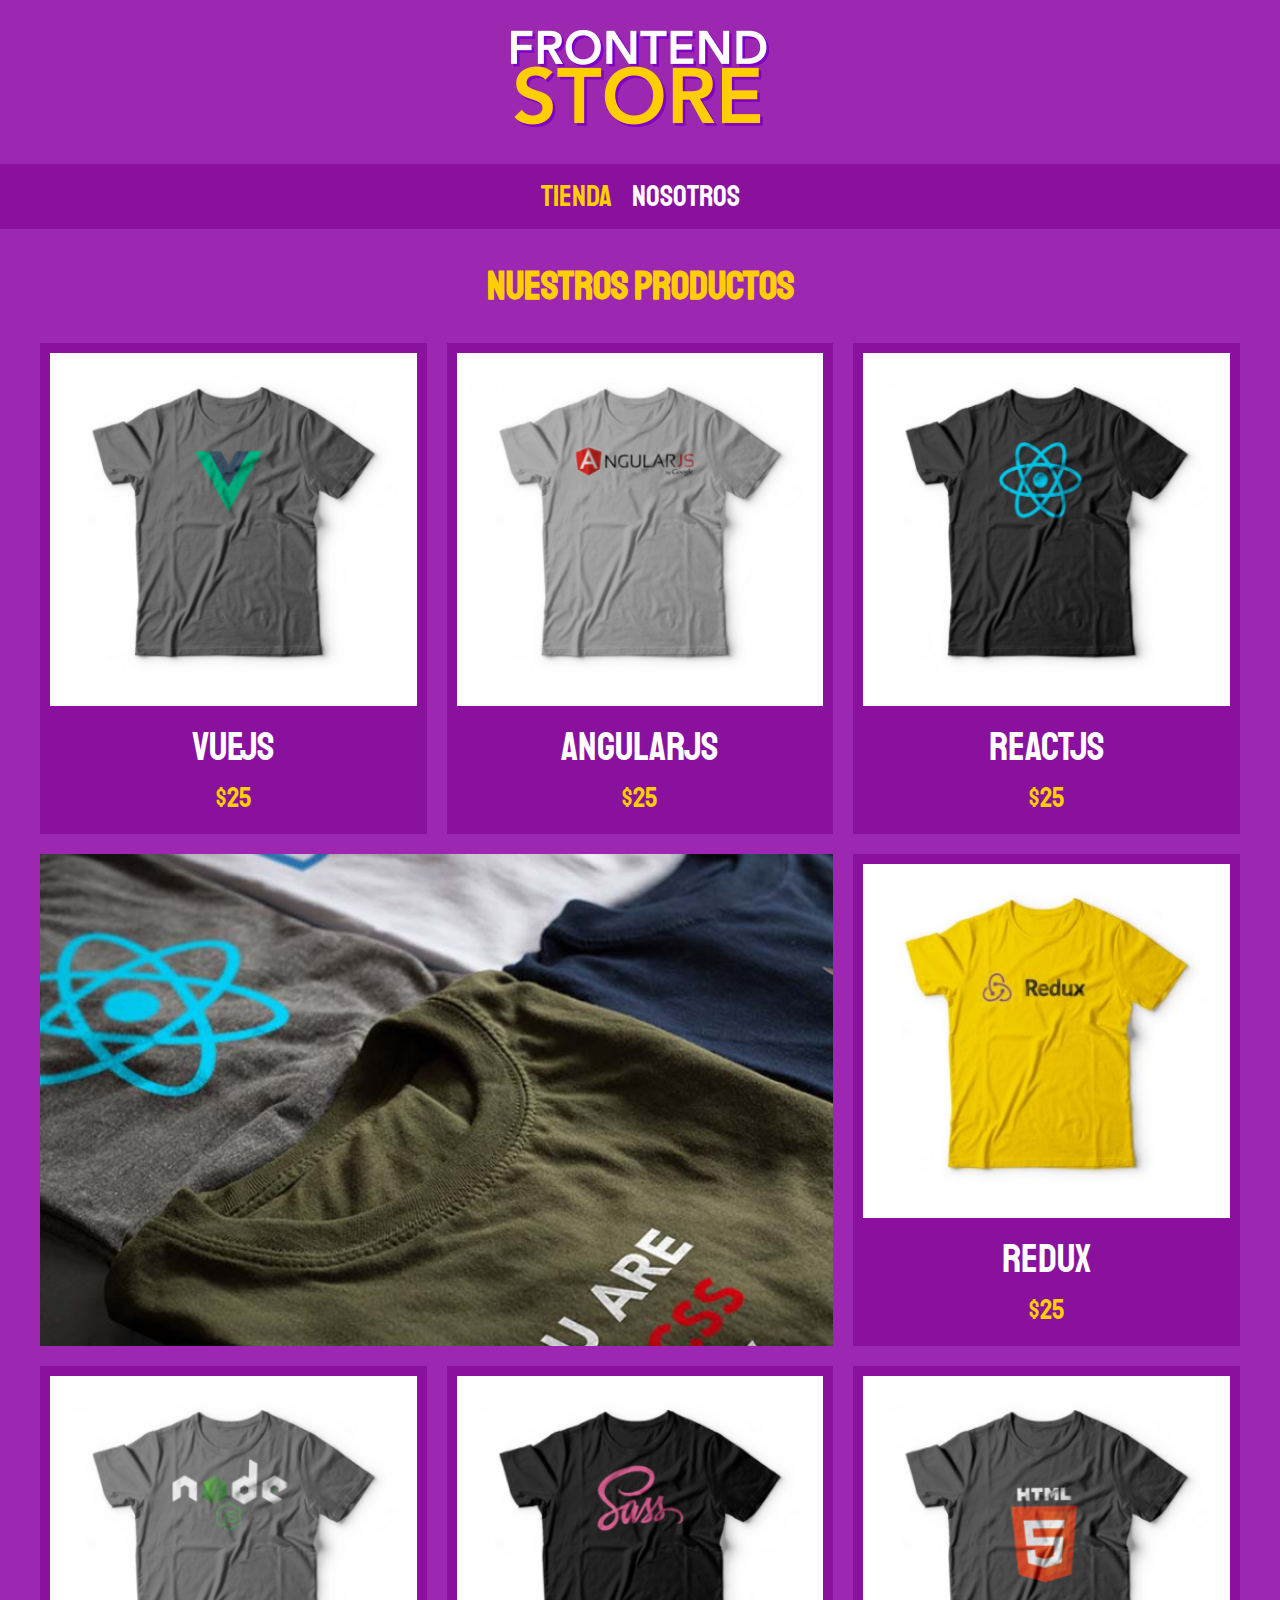
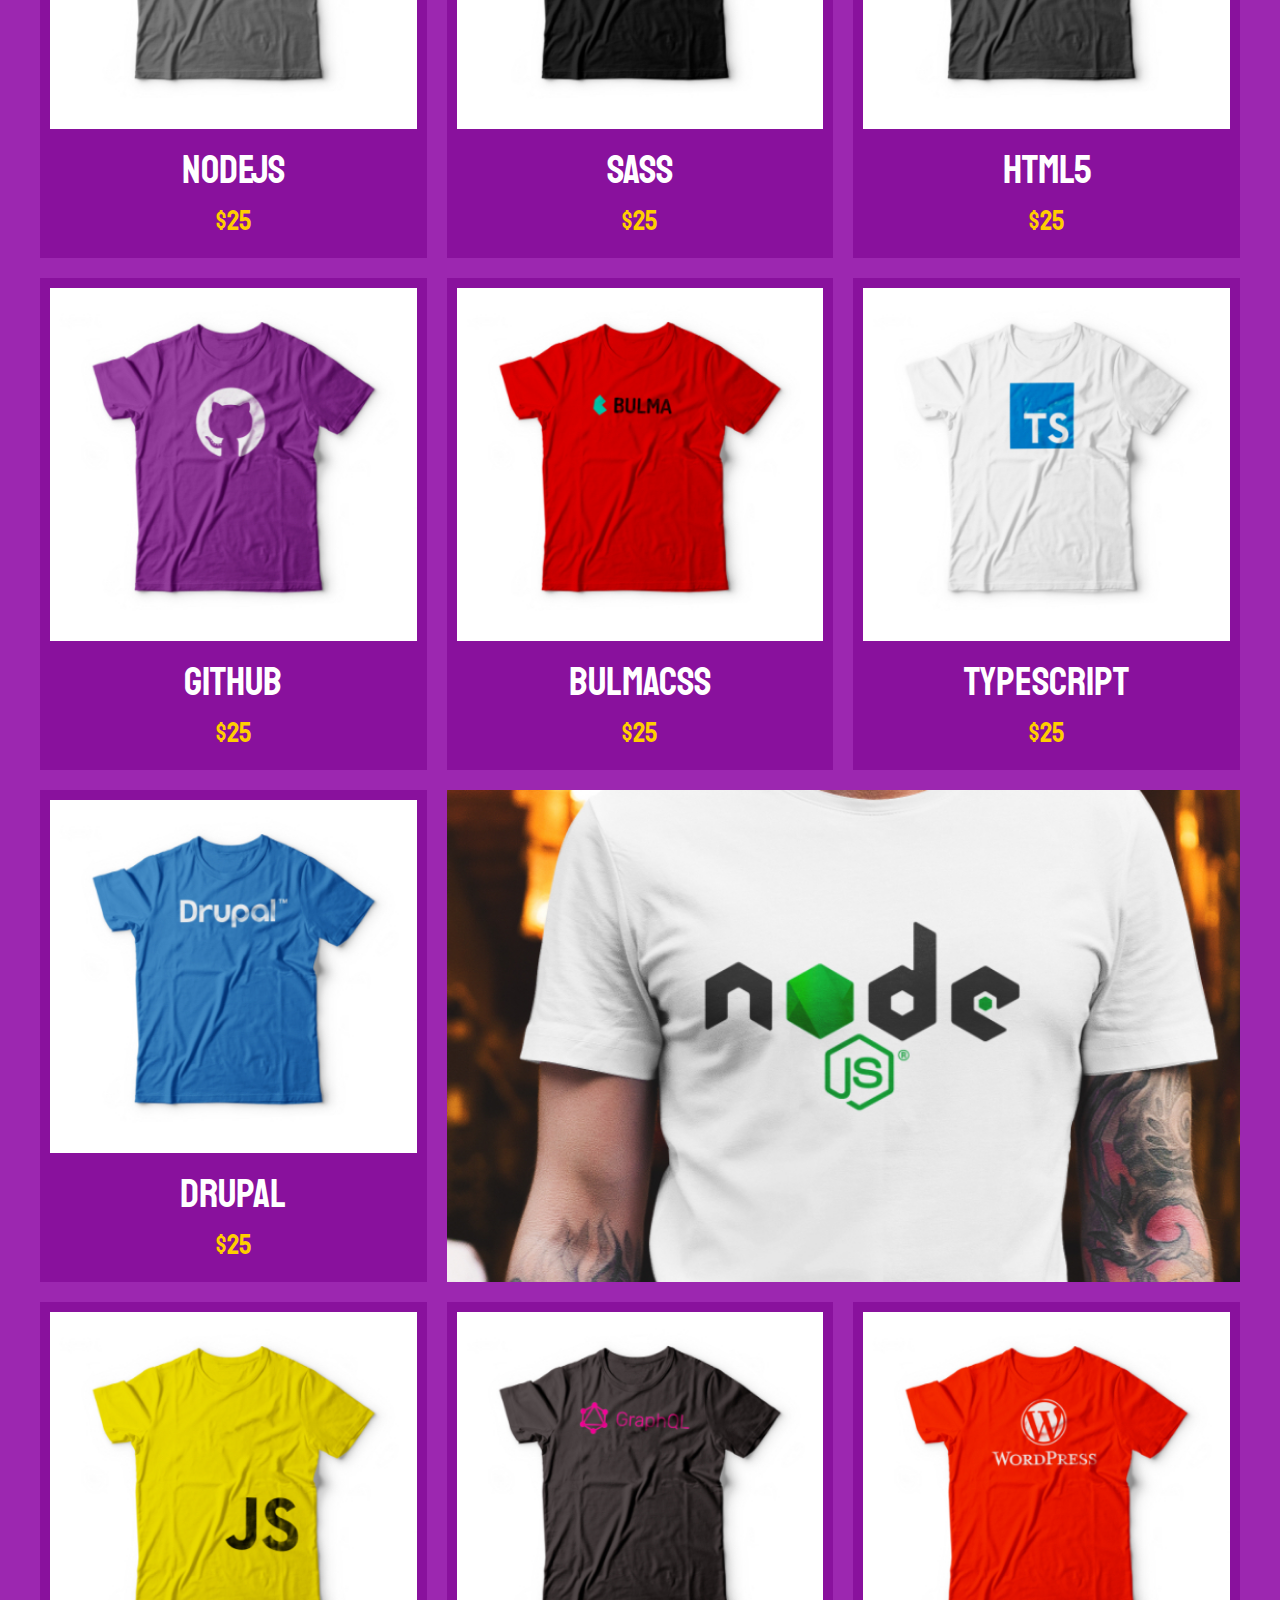
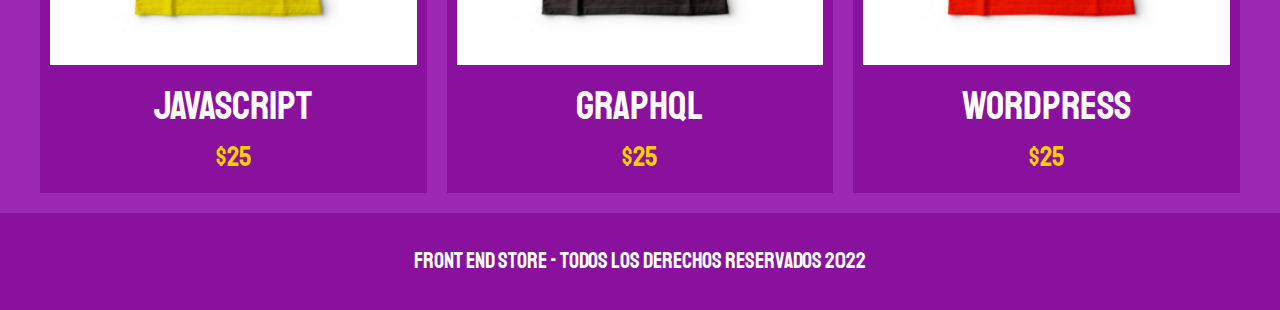
<file: index.html>
<!DOCTYPE html>
<html lang="en">
<head>
    <meta charset="UTF-8">
    <meta http-equiv="X-UA-Compatible" content="IE=edge">
    <meta name="viewport" content="width=device-width, initial-scale=1.0">
    <title>FrontEnd Store</title>
    <link rel="stylesheet" href="css/normalize.css">
    <link href="https://fonts.googleapis.com/css2?family=Staatliches&display=swap" rel="stylesheet">
    <link rel="stylesheet" href="css/style.css">
</head>
<body>
    <header class="header">
        <a href="index.html">
            <img class="header__logo" src="img/logo.png" alt="Logotipo">
        </a>
    </header>

    <nav class="navegacion">
        <a class="navegacion__enlace navegacion__enlace--activo" href="index.html">Tienda</a>
        <a class="navegacion__enlace" href="nosotros.html">Nosotros</a>
    </nav>

    <main class="contenedor">
        <h1>Nuestros Productos</h1>

        <div class="grid">
            <div class="producto">
                <a href="producto.html">
                    <img class="producto__imagen" src="img/1.jpg" alt="imagen camisa">
                    <div class="producto__informacion">
                        <p class="producto__nombre">VueJS</p>
                        <p class="producto__precio">$25</p>
                    </div>
                </a>
            </div> <!--Producto-->
            <div class="producto">
                <a href="producto.html">
                    <img class="producto__imagen" src="img/2.jpg" alt="imagen camisa">
                    <div class="producto__informacion">
                        <p class="producto__nombre">AngularJS</p>
                        <p class="producto__precio">$25</p>
                    </div>
                </a>
            </div> <!--Producto-->
            <div class="producto">
                <a href="producto.html">
                    <img class="producto__imagen" src="img/3.jpg" alt="imagen camisa">
                    <div class="producto__informacion">
                        <p class="producto__nombre">ReactJS</p>
                        <p class="producto__precio">$25</p>
                    </div>
                </a>
            </div> <!--Producto-->
            <div class="producto">
                <a href="producto.html">
                    <img class="producto__imagen" src="img/4.jpg" alt="imagen camisa">
                    <div class="producto__informacion">
                        <p class="producto__nombre">Redux</p>
                        <p class="producto__precio">$25</p>
                    </div>
                </a>
            </div> <!--Producto-->
            <div class="producto">
                <a href="producto.html">
                    <img class="producto__imagen" src="img/5.jpg" alt="imagen camisa">
                    <div class="producto__informacion">
                        <p class="producto__nombre">NodeJS</p>
                        <p class="producto__precio">$25</p>
                    </div>
                </a>
            </div> <!--Producto-->
            <div class="producto">
                <a href="producto.html">
                    <img class="producto__imagen" src="img/6.jpg" alt="imagen camisa">
                    <div class="producto__informacion">
                        <p class="producto__nombre">SASS</p>
                        <p class="producto__precio">$25</p>
                    </div>
                </a>
            </div> <!--Producto-->
            <div class="producto">
                <a href="producto.html">
                    <img class="producto__imagen" src="img/7.jpg" alt="imagen camisa">
                    <div class="producto__informacion">
                        <p class="producto__nombre">HTML5</p>
                        <p class="producto__precio">$25</p>
                    </div>
                </a>
            </div> <!--Producto-->
            <div class="producto">
                <a href="producto.html">
                    <img class="producto__imagen" src="img/8.jpg" alt="imagen camisa">
                    <div class="producto__informacion">
                        <p class="producto__nombre">Github</p>
                        <p class="producto__precio">$25</p>
                    </div>
                </a>
            </div> <!--Producto-->
            <div class="producto">
                <a href="producto.html">
                    <img class="producto__imagen" src="img/9.jpg" alt="imagen camisa">
                    <div class="producto__informacion">
                        <p class="producto__nombre">BulmaCSS</p>
                        <p class="producto__precio">$25</p>
                    </div>
                </a>
            </div> <!--Producto-->
            <div class="producto">
                <a href="producto.html">
                    <img class="producto__imagen" src="img/10.jpg" alt="imagen camisa">
                    <div class="producto__informacion">
                        <p class="producto__nombre">TypeScript</p>
                        <p class="producto__precio">$25</p>
                    </div>
                </a>
            </div> <!--Producto-->
            <div class="producto">
                <a href="producto.html">
                    <img class="producto__imagen" src="img/11.jpg" alt="imagen camisa">
                    <div class="producto__informacion">
                        <p class="producto__nombre">Drupal</p>
                        <p class="producto__precio">$25</p>
                    </div>
                </a>
            </div> <!--Producto-->
            <div class="producto">
                <a href="producto.html">
                    <img class="producto__imagen" src="img/12.jpg" alt="imagen camisa">
                    <div class="producto__informacion">
                        <p class="producto__nombre">JavaScript</p>
                        <p class="producto__precio">$25</p>
                    </div>
                </a>
            </div> <!--Producto-->
            <div class="producto">
                <a href="producto.html">
                    <img class="producto__imagen" src="img/13.jpg" alt="imagen camisa">
                    <div class="producto__informacion">
                        <p class="producto__nombre">GraphQL</p>
                        <p class="producto__precio">$25</p>
                    </div>
                </a>
            </div> <!--Producto-->
            <div class="producto">
                <a href="producto.html">
                    <img class="producto__imagen" src="img/14.jpg" alt="imagen camisa">
                    <div class="producto__informacion">
                        <p class="producto__nombre">Wordpress</p>
                        <p class="producto__precio">$25</p>
                    </div>
                </a>
            </div> <!--Producto-->

            <div class="grafico grafico--camisas"></div>
            <div class="grafico grafico--node"></div>
        </div>
    </main>

    <footer class="footer">
        <p class="footer__texto">Front End Store - Todos los derechos Reservados 2022</p>
    </footer>
</body>
</html>
</file>
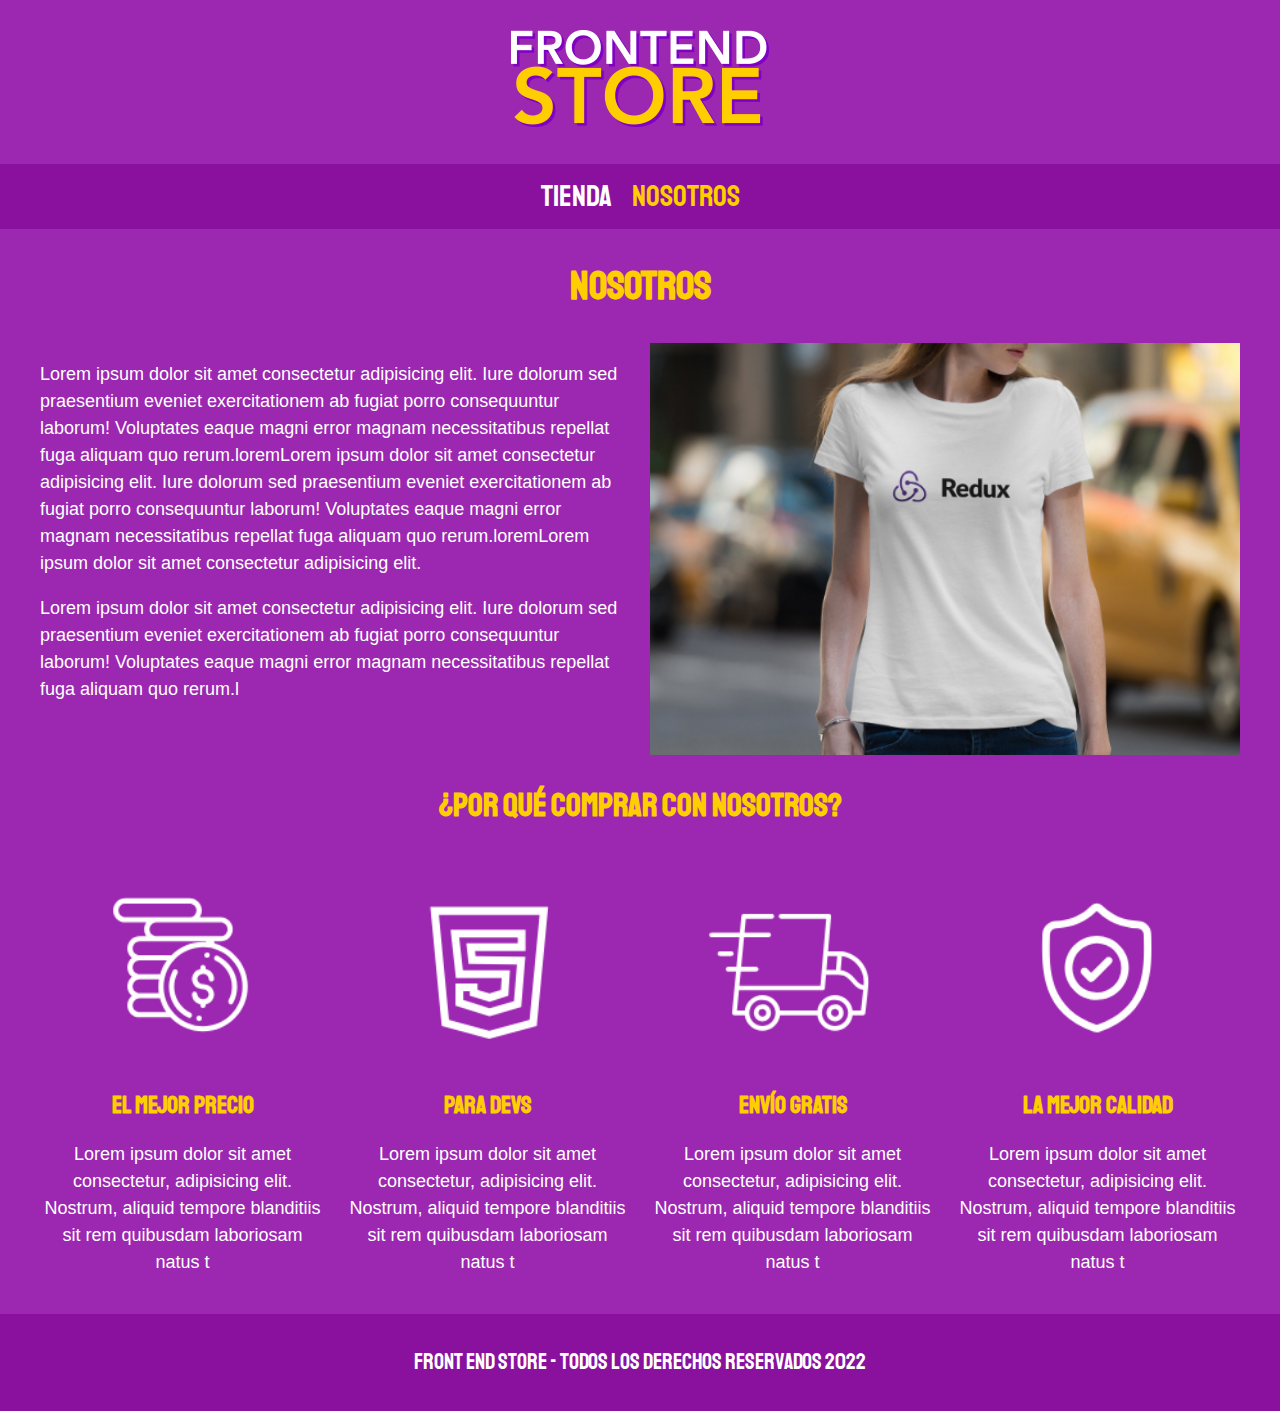
<file: nosotros.html>
<!DOCTYPE html>
<html lang="en">
<head>
    <meta charset="UTF-8">
    <meta http-equiv="X-UA-Compatible" content="IE=edge">
    <meta name="viewport" content="width=device-width, initial-scale=1.0">
    <title>FrontEnd Store</title>
    <link rel="stylesheet" href="css/normalize.css">
    <link href="https://fonts.googleapis.com/css2?family=Staatliches&display=swap" rel="stylesheet">
    <link rel="stylesheet" href="css/style.css">
</head>
<body>
    <header class="header">
        <a href="index.html">
            <img class="header__logo" src="img/logo.png" alt="Logotipo">
        </a>
    </header>

    <nav class="navegacion">
        <a class="navegacion__enlace " href="index.html">Tienda</a>
        <a class="navegacion__enlace navegacion__enlace--activo" href="nosotros.html">Nosotros</a>
    </nav>

    <main class="contenedor">
        <h1>Nosotros</h1>

        <div class="nosotros">
            <div class="nosotros__contenido">
                <p>Lorem ipsum dolor sit amet consectetur adipisicing elit. Iure dolorum sed praesentium eveniet exercitationem ab fugiat porro consequuntur laborum! Voluptates eaque magni error magnam necessitatibus repellat fuga aliquam quo rerum.loremLorem ipsum dolor sit amet consectetur adipisicing elit. Iure dolorum sed praesentium eveniet exercitationem ab fugiat porro consequuntur laborum! Voluptates eaque magni error magnam necessitatibus repellat fuga aliquam quo rerum.loremLorem ipsum dolor sit amet consectetur adipisicing elit. </p>

                <p>Lorem ipsum dolor sit amet consectetur adipisicing elit. Iure dolorum sed praesentium eveniet exercitationem ab fugiat porro consequuntur laborum! Voluptates eaque magni error magnam necessitatibus repellat fuga aliquam quo rerum.l</p>
            </div>
            <img class="nosotros__imagen" src="img/nosotros.jpg" alt="imagen nosotros">
        </div>
    </main>

    <section class="contenedor comprar">
        <h2 class="comprar__titulo">¿Por qué comprar con nosotros?</h2>

        <div class="bloques">
            <div class="bloque">
                <img class="bloque__imagen" src="img/icono_1.png" alt="porque comprar">
                <h3 class="bloque__titulo">El Mejor Precio</h3>
                <p>Lorem ipsum dolor sit amet consectetur, adipisicing elit. Nostrum, aliquid tempore blanditiis sit rem quibusdam laboriosam natus t</p>
            </div> <!--bloque-->

            <div class="bloque">
                <img class="bloque__imagen" src="img/icono_2.png" alt="porque comprar">
                <h3 class="bloque__titulo">Para Devs</h3>
                <p>Lorem ipsum dolor sit amet consectetur, adipisicing elit. Nostrum, aliquid tempore blanditiis sit rem quibusdam laboriosam natus t</p>
            </div> <!--bloque-->

            <div class="bloque">
                <img class="bloque__imagen" src="img/icono_3.png" alt="porque comprar">
                <h3 class="bloque__titulo">Envío Gratis</h3>
                <p>Lorem ipsum dolor sit amet consectetur, adipisicing elit. Nostrum, aliquid tempore blanditiis sit rem quibusdam laboriosam natus t</p>
            </div> <!--bloque-->

            <div class="bloque">
                <img class="bloque__imagen" src="img/icono_4.png" alt="porque comprar">
                <h3 class="bloque__titulo">La Mejor Calidad</h3>
                <p>Lorem ipsum dolor sit amet consectetur, adipisicing elit. Nostrum, aliquid tempore blanditiis sit rem quibusdam laboriosam natus t</p>
            </div> <!--bloque-->
        </div> <!--bloques-->
    </section>

    <footer class="footer">
        <p class="footer__texto">Front End Store - Todos los derechos Reservados 2022</p>
    </footer>
</body>
</html>
</file>
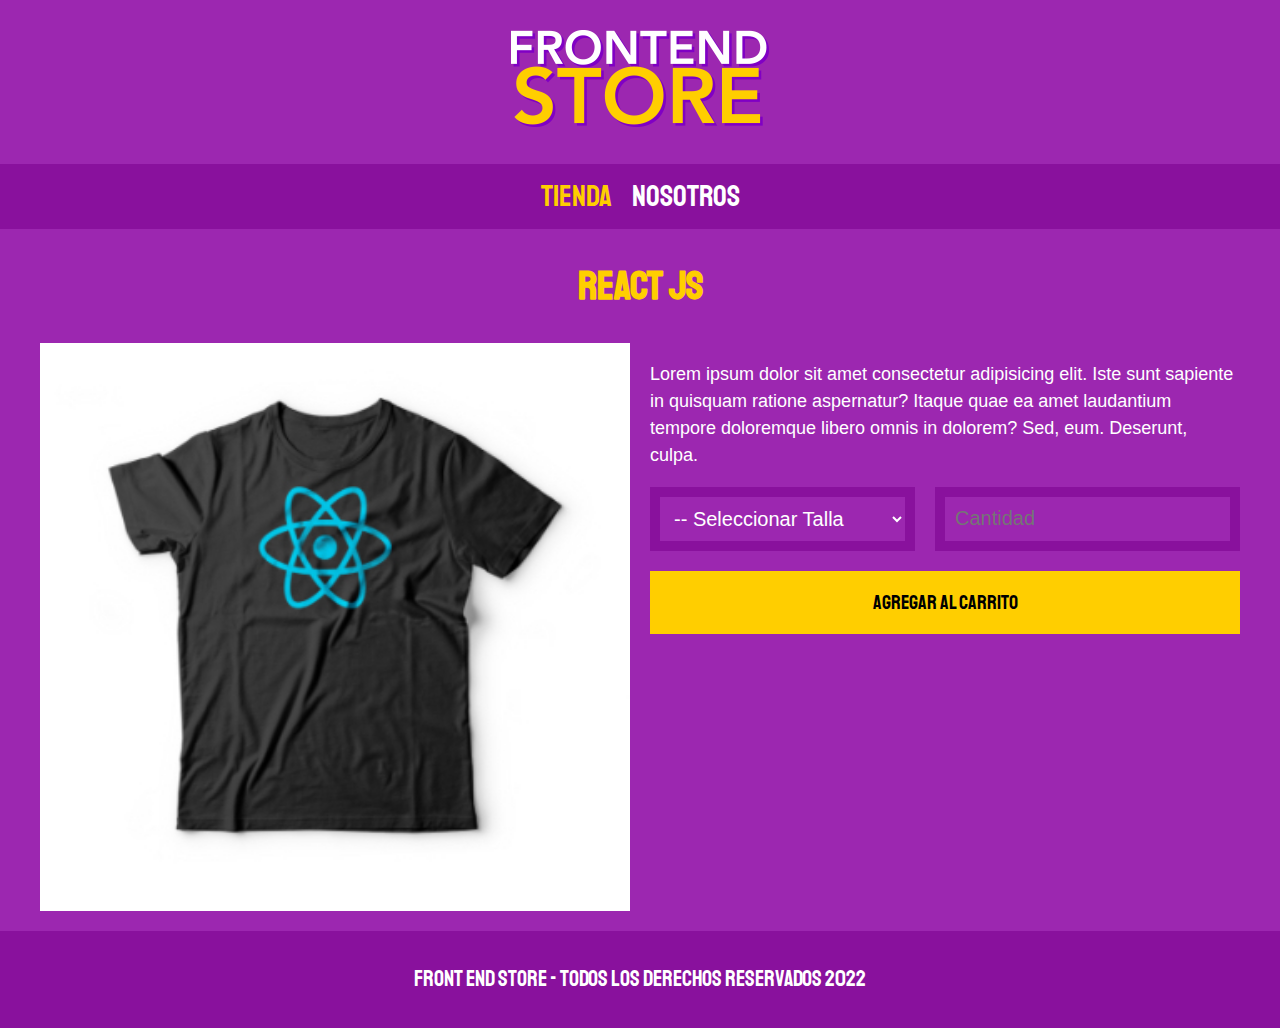
<file: producto.html>
<!DOCTYPE html>
<html lang="en">
<head>
    <meta charset="UTF-8">
    <meta http-equiv="X-UA-Compatible" content="IE=edge">
    <meta name="viewport" content="width=device-width, initial-scale=1.0">
    <title>FrontEnd Store</title>
    <link rel="stylesheet" href="css/normalize.css">
    <link href="https://fonts.googleapis.com/css2?family=Staatliches&display=swap" rel="stylesheet">
    <link rel="stylesheet" href="css/style.css">
</head>
<body>
    <header class="header">
        <a href="index.html">
            <img class="header__logo" src="img/logo.png" alt="Logotipo">
        </a>
    </header>

    <nav class="navegacion">
        <a class="navegacion__enlace navegacion__enlace--activo" href="index.html">Tienda</a>
        <a class="navegacion__enlace" href="nosotros.html">Nosotros</a>
    </nav>

    <main class="contenedor">
        <h1>React JS</h1>

        <div class="camisa">
            <img class="camisa__imagen" src="img/3.jpg" alt="Imagen del Producto">

            <div class="camisa__contenido">
                <p>Lorem ipsum dolor sit amet consectetur adipisicing elit. Iste sunt sapiente in quisquam ratione aspernatur? Itaque quae ea amet laudantium tempore doloremque libero omnis in dolorem? Sed, eum. Deserunt, culpa.</p>

                <form class="formulario">
                    <select class="formulario__campo">
                        <option disabled selected>-- Seleccionar Talla</option>
                        <option>Chica</option>
                        <option>Mediana</option>
                        <option>Grande</option>
                    </select>
                    <input class="formulario__campo" type="number" placeholder="Cantidad" min="1">
                    <input class="formulario__submit" type="submit" value="Agregar al Carrito">
            </div>

        </div>
    </main>

    <footer class="footer">
        <p class="footer__texto">Front End Store - Todos los derechos Reservados 2022</p>
    </footer>
</body>
</html>
</file>
<file: css/style.css>
:root {
    --primario: #9C27B0;
    --primarioOscuro: #89119D;
    --secundario: #FFCE00;
    --secundarioOscuro: rgb(233,187,2);
    --blanco: #FFF;
    --negro: #000;

    --fuentePrincipal: 'Staatliches', cursive;
}

html {
    box-sizing: border-box;
    font-size: 62.5%;
}

*, *:before, *:after {
    box-sizing: inherit;
}

/* Globales */
body {
    background-color: var(--primario);
    font-size: 1.6rem;
    line-height: 1.5;
}
p {
    font-size: 1.8rem;
    font-family: Arial, Helvetica, sans-serif;
    color: var(--blanco);
}
a {
    text-decoration: none;
}
img {
    width: 100%;
}
.contenedor {
    max-width: 120rem;
    margin: 0 auto;
}
h1, h2, h3 {
    text-align: center;
    color: var(--secundario);
    font-family: var(--fuentePrincipal);
}
h1 {
    font-size: 4rem;
}
h2 {
    font-size: 3.2rem;
}
h3 {
    font-size: 2.4rem;
}

/* Header */
.header {
    display: flex;
    justify-content: center;
}
.header__logo {
    margin: 3rem 0;
}

/* Footer */
.footer {
    background-color: var(--primarioOscuro);
    padding: 1rem 0;
    margin-top: 2rem;
}
.footer__texto {
    font-family: var(--fuentePrincipal);
    text-align: center;
    font-size: 2.2rem;
}
/* Navegación */
.navegacion {
    background-color: var(--primarioOscuro);
    padding: 1rem 0;
    display: flex;
    justify-content: center;
    gap: 2rem; /* Separación forma nueva */
}
.navegacion__enlace {
    font-family: var(--fuentePrincipal);
    color: var(--blanco);
    font-size: 3rem;
}
.navegacion__enlace--activo,
.navegacion__enlace:hover {
    color: var(--secundario);
}

/* Grid */
.grid {
    display: grid;
    grid-template-columns: repeat(2, 1fr);
    gap: 2rem;
}
@media (min-width: 768px) {
    .grid {
        grid-template-columns: repeat(3, 1fr);
    }
}

/* Productos */
.producto {
    background-color: var(--primarioOscuro);
    padding: 1rem;
}
.producto__nombre {
    font-size: 4rem;
}
.producto__precio {
    font-size: 2.8rem;
    color: var(--secundario);
}
.producto__nombre,
.producto__precio {
    font-family: var(--fuentePrincipal);
    margin: 1rem 0;
    text-align: center;
    line-height: 1.2;
}

/* Gráficos */
.grafico {
    min-height: 30rem;
    background-repeat: no-repeat;
    background-size: cover;
    grid-column: 1 / 3;
}
.grafico--camisas {
    grid-row: 2 / 3;
    background-image: url(../img/grafico1.jpg);
}
.grafico--node {
    background-image: url(../img/grafico2.jpg);
    grid-row: 8 / 9;
}
@media (min-width: 768px) {
    .grafico--node {
        grid-row: 5 / 6;
        grid-column: 2 / 4;
    }
}

/* Nosotros */
.nosotros {
    display: grid;
    grid-template-rows: repeat(2, auto);
}
@media (min-width: 768px) {
    .nosotros {
        grid-template-columns: repeat(2, 1fr);
        column-gap: 2rem;
    }
}

.nosotros__imagen {
    grid-row: 1 / 2;
}
@media (min-width: 768px) {
    .nosotros__imagen {
        grid-column: 2 / 3
    }
}

/* Bloques */
.bloques {
    display: grid;
    grid-template-columns: repeat(2, 1fr);
    gap: 2rem;
}
@media (min-width: 768px) {
    .bloques {
        grid-template-columns: repeat(4, 1fr);
    }
}
.bloque {
    text-align: center;
}
.bloque__titulo {
    margin: 0;
}

/* Página del Producto */
@media (min-width: 768px) {
    .camisa {
        display: grid;
        grid-template-columns: repeat(2, 1fr);
        column-gap: 2rem;
    }
}

.formulario {
    display: grid;
    grid-template-columns: repeat(2, 1fr);
    gap: 2rem;
}
.formulario__campo {
    border: 1rem solid var(--primarioOscuro);
    background-color: transparent;
    color: var(--blanco);
    font-size: 2rem;
    font-family: Arial, Helvetica, sans-serif;
    padding: 1rem;
}
.formulario__submit {
    background-color: var(--secundario);
    border: none;
    font-size: 2rem;
    font-family: var(--fuentePrincipal);
    padding: 2rem;
    transition: background-color .3s ease;
    grid-column: 1 / 3;
}
.formulario__submit:hover {
    cursor: pointer;
    background-color: var(--secundarioOscuro);
}
</file>
